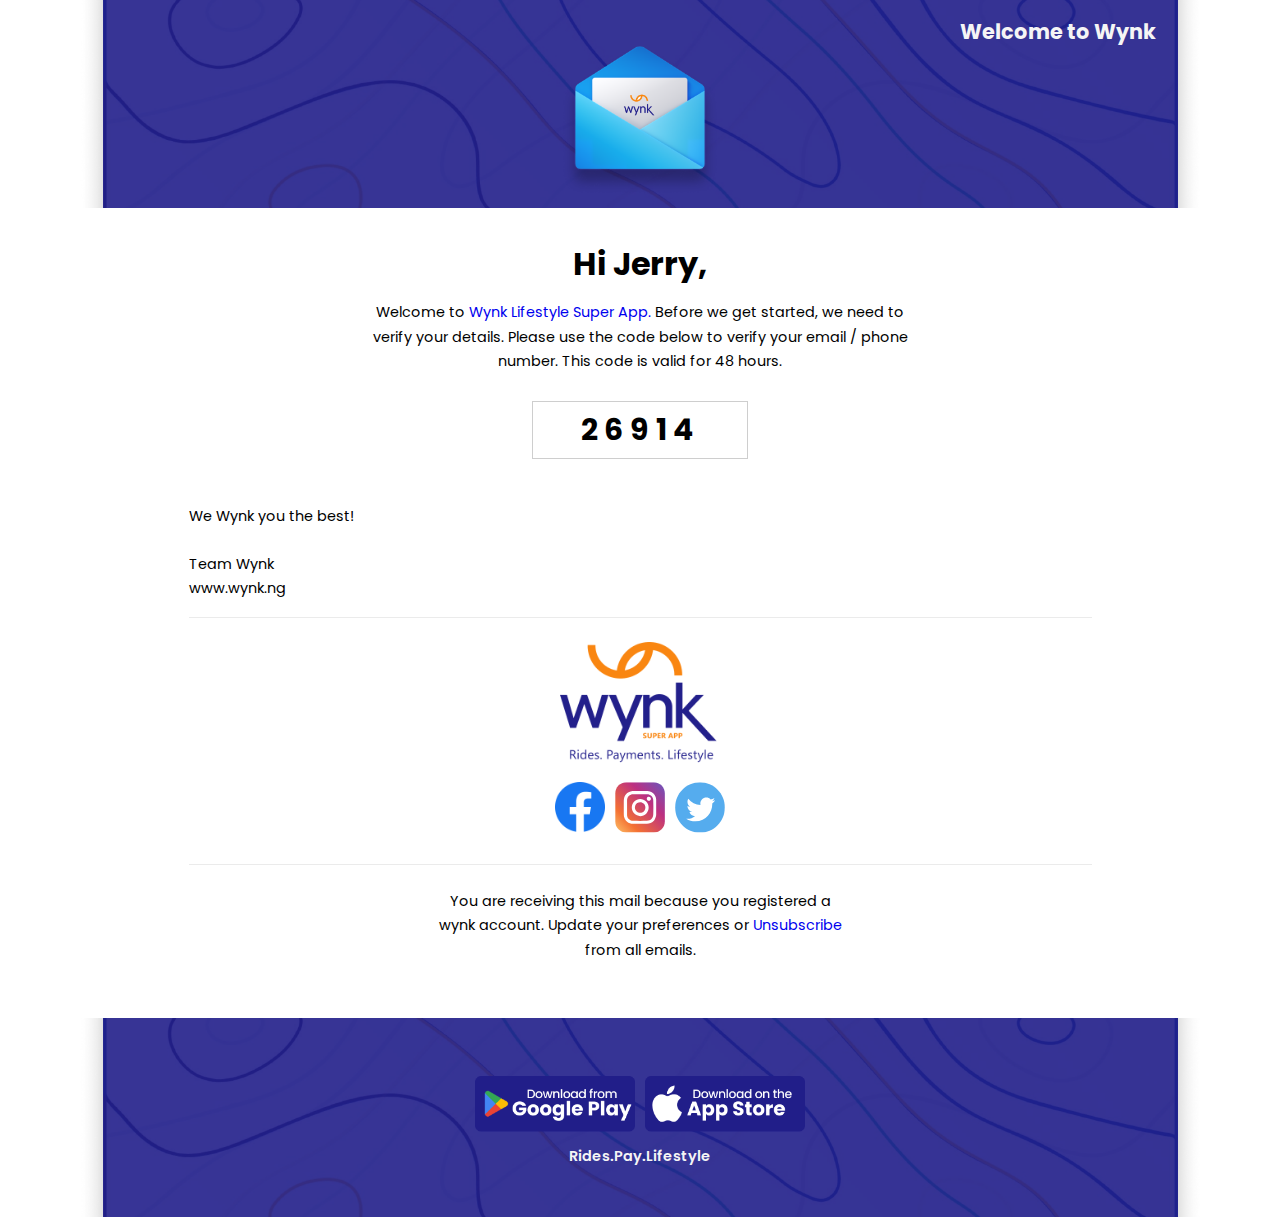
<file: index.html>
<!DOCTYPE html>
<!-- saved from url=(0014) about:internet -->
<html lang="en" style="padding: 0; margin: 0; box-sizing: border-box; font-family: 'Poppins', 'Segoe UI', Tahoma, Geneva, Verdana, sans-serif; list-style-type: none; text-decoration: none; scroll-behavior: smooth;">
<head>
    <meta charset="UTF-8">
    <!-- <meta content="width=device-width, initial-scale=1.0" name="viewport"/> -->
    <!--[if mso]><xml><o:OfficeDocumentSettings><o:PixelsPerInch>96</o:PixelsPerInch><o:AllowPNG/></o:OfficeDocumentSettings></xml><![endif]--><!--[if !mso]><!-->
    <link href="https://fonts.googleapis.com/css?family=Lato" rel="stylesheet" type="text/css"/><!--<![endif]-->
    <meta http-equiv="X-UA-Compatible" content="IE=edge">
    <meta name="viewport" content="width=device-width, initial-scale=1.0">
    <title>Wynk Email Template</title>
    <link rel="preconnect" href="https://fonts.googleapis.com">
    <link rel="preconnect" href="https://fonts.gstatic.com" crossorigin>
    <link href="https://fonts.googleapis.com/css2?family=Nunito:wght@400;500;600&family=Poppins:wght@200;300;400;500;600;700;800&family=Roboto:wght@400;500;700&display=swap" rel="stylesheet">
    <link rel="icon" href="./assets/The Wynk Logo 3.png">
</head>
<body style="padding: 0; margin: 0; box-sizing: border-box; font-family: 'Poppins', 'Segoe UI', Tahoma, Geneva, Verdana, sans-serif; list-style-type: none; text-decoration: none;">
    <div class="wrapper" style="box-sizing: border-box; font-family: 'Poppins', 'Segoe UI', Tahoma, Geneva, Verdana, sans-serif; list-style-type: none; text-decoration: none; width: 100%; max-width: 1920px;  margin: 0 auto; display: grid; place-items: center;">
        <div class="mail__container" style="padding: 0; margin: 0; box-sizing: border-box; font-family: 'Poppins', 'Segoe UI', Tahoma, Geneva, Verdana, sans-serif; list-style-type: none; text-decoration: none; height: 100vh;">
            <header style="padding: 0; margin: 0; box-sizing: border-box; font-family: 'Poppins', 'Segoe UI', Tahoma, Geneva, Verdana, sans-serif; list-style-type: none; text-decoration: none; position: relative; background: url('./assets/Blue\ background.png'); background-repeat: none; background-position: center; background-size: cover; display: flex; justify-content: center; object-fit: cover;">
                <h4 style="padding: 0; margin: 0; box-sizing: border-box; font-family: 'Poppins', 'Segoe UI', Tahoma, Geneva, Verdana, sans-serif; list-style-type: none; text-decoration: none; position: absolute; right: 3rem; padding-top: 1rem; color: whitesmoke; font-size: 1.3rem;">Welcome to Wynk</h4>
                <div class="mail__box" style="margin: 0; box-sizing: border-box; font-family: 'Poppins', 'Segoe UI', Tahoma, Geneva, Verdana, sans-serif; list-style-type: none; text-decoration: none; padding: 2rem 0 0 0;">
                    <img class="wynkmail" src="./assets/wynkmail.png" alt="mail-box" style="padding: 0; margin: 0; box-sizing: border-box; font-family: 'Poppins', 'Segoe UI', Tahoma, Geneva, Verdana, sans-serif; list-style-type: none; text-decoration: none; position: absolute; top: 50%; left: 50%; right: 50%; transform: translate(-50%, -50%); width: 35px;" width="35">
                    <img class="mail" src="./assets/opened envelope-png 1.png" alt="mail-box" style="padding: 0; margin: 0; box-sizing: border-box; font-family: 'Poppins', 'Segoe UI', Tahoma, Geneva, Verdana, sans-serif; list-style-type: none; text-decoration: none; width: 190px;" width="190">
                </div>
            </header>
            <main style="margin: 0; box-sizing: border-box; font-family: 'Poppins', 'Segoe UI', Tahoma, Geneva, Verdana, sans-serif; list-style-type: none; text-decoration: none; padding: 2rem 7rem;">
                <section class="welcome__section" style="padding: 0; margin: 0; box-sizing: border-box; font-family: 'Poppins', 'Segoe UI', Tahoma, Geneva, Verdana, sans-serif; list-style-type: none; text-decoration: none; border-bottom: 1px solid rgba(128, 128, 128, 0.158); padding-bottom: 1rem;">
                    <aside style="padding: 0; margin: 0; box-sizing: border-box; font-family: 'Poppins', 'Segoe UI', Tahoma, Geneva, Verdana, sans-serif; list-style-type: none; text-decoration: none; display: grid; place-items: center;">
                        <h3 style="padding: 0; margin: 0; box-sizing: border-box; font-family: 'Poppins', 'Segoe UI', Tahoma, Geneva, Verdana, sans-serif; list-style-type: none; text-decoration: none; font-weight: bold; font-size: 2rem; margin-bottom: .75rem;">Hi Jerry,</h3>
                        <p style="padding: 0; margin: 0; box-sizing: border-box; list-style-type: none; text-decoration: none; font-weight: 400; line-height: 170%; width: 540px; height: 96px; text-align: center; font-family: 'Poppins'; font-size: 0.9rem;">Welcome to <a href="##" target="_blank" style="padding: 0; margin: 0; box-sizing: border-box; font-family: 'Poppins', 'Segoe UI', Tahoma, Geneva, Verdana, sans-serif; list-style-type: none; text-decoration: none;">Wynk Lifestyle Super App.</a> Before we get started, we need to verify your details. Please use the code below to verify your email / phone number. This code is valid for 48 hours.</p>  
                    </aside>                  
                    <div class="uuid" style="padding: 0; box-sizing: border-box; font-family: 'Poppins', 'Segoe UI', Tahoma, Geneva, Verdana, sans-serif; list-style-type: none; text-decoration: none; display: grid; place-items: center; margin: 0.3rem 0 2.8rem 0;">
                        <span class="uuid__num" style="margin: 0; box-sizing: border-box; font-family: 'Poppins', 'Segoe UI', Tahoma, Geneva, Verdana, sans-serif; list-style-type: none; text-decoration: none; text-align: center; border: 1px solid rgba(128, 128, 128, 0.384); padding: .3rem 3rem; font-weight: bold; font-size: 30px; letter-spacing: 0.205em; text-align: center;">26914</span>
                    </div>
                    <p style="padding: 0; margin: 0; box-sizing: border-box; list-style-type: none; text-decoration: none; font-weight: 400; line-height: 170%; width: 440px; height: 96px; font-family: 'Poppins'; font-size: 0.9rem;">We Wynk you the best!</p>
                    <div class="signature" style="padding: 0; margin: 0; box-sizing: border-box; font-family: 'Poppins', 'Segoe UI', Tahoma, Geneva, Verdana, sans-serif; list-style-type: none; text-decoration: none; margin-top: -3rem;">
                        <p style="padding: 0; margin: 0; box-sizing: border-box; list-style-type: none; text-decoration: none; font-weight: 400; line-height: 170%; font-family: 'Poppins'; font-size: 0.9rem;">Team Wynk</p>
                        <p style="padding: 0; margin: 0; box-sizing: border-box; list-style-type: none; text-decoration: none; font-weight: 400; line-height: 170%; font-family: 'Poppins'; font-size: 0.9rem;"><a href="https://www.wynk.ng" target="_blank" class="wynk__weblink" rel="noopener" style="padding: 0; margin: 0; box-sizing: border-box; font-family: 'Poppins', 'Segoe UI', Tahoma, Geneva, Verdana, sans-serif; list-style-type: none; text-decoration: none; color: unset;">www.wynk.ng</a></p>
                    </div>
                </section>
                <section class="social__media" style="margin: 0; box-sizing: border-box; font-family: 'Poppins', 'Segoe UI', Tahoma, Geneva, Verdana, sans-serif; list-style-type: none; text-decoration: none; display: grid; place-items: center; border-bottom: 1px solid rgba(128, 128, 128, 0.158); padding: 1.5rem 0;">
                    <div style="padding: 0; margin: 0; box-sizing: border-box; font-family: 'Poppins', 'Segoe UI', Tahoma, Geneva, Verdana, sans-serif; list-style-type: none; text-decoration: none;">
                        <img src="./assets/The Wynk Logo 3 (1).png" style="padding: 0; margin: 0; box-sizing: border-box; font-family: 'Poppins', 'Segoe UI', Tahoma, Geneva, Verdana, sans-serif; list-style-type: none; text-decoration: none; width: 160px;" alt="Wynk Logo" width="160">
                    </div>
                    <ul style="padding: 0; margin: 0; box-sizing: border-box; font-family: 'Poppins', 'Segoe UI', Tahoma, Geneva, Verdana, sans-serif; list-style-type: none; text-decoration: none; display: flex;">
                        <li style="padding: 0; box-sizing: border-box; font-family: 'Poppins', 'Segoe UI', Tahoma, Geneva, Verdana, sans-serif; list-style-type: none; text-decoration: none; margin: 10px 5px 0 5px;">
                            <a href="https://web.facebook.com/wynknigeria/" target="_blank" rel="noopener" style="padding: 0; margin: 0; box-sizing: border-box; font-family: 'Poppins', 'Segoe UI', Tahoma, Geneva, Verdana, sans-serif; list-style-type: none; text-decoration: none;">
                                <img src="./assets/Facebook svg.png" alt="facebook logo" style="padding: 0; margin: 0; box-sizing: border-box; font-family: 'Poppins', 'Segoe UI', Tahoma, Geneva, Verdana, sans-serif; list-style-type: none; text-decoration: none; width: 50px;" width="50">
                            </a>
                        </li>
                        <li style="padding: 0; box-sizing: border-box; font-family: 'Poppins', 'Segoe UI', Tahoma, Geneva, Verdana, sans-serif; list-style-type: none; text-decoration: none; margin: 10px 5px 0 5px;">
                            <a href="https://www.instagram.com/wynk.ng/" target="_blank" rel="noopener" style="padding: 0; margin: 0; box-sizing: border-box; font-family: 'Poppins', 'Segoe UI', Tahoma, Geneva, Verdana, sans-serif; list-style-type: none; text-decoration: none;">
                                <img src="./assets/Instagram.svg" alt="facebook logo" style="padding: 0; margin: 0; box-sizing: border-box; font-family: 'Poppins', 'Segoe UI', Tahoma, Geneva, Verdana, sans-serif; list-style-type: none; text-decoration: none; width: 50px;" width="50">
                            </a>
                        </li>
                        <li style="padding: 0; box-sizing: border-box; font-family: 'Poppins', 'Segoe UI', Tahoma, Geneva, Verdana, sans-serif; list-style-type: none; text-decoration: none; margin: 10px 5px 0 5px;">
                            <a href="https://twitter.com/LimitedWynk" target="_blank" style="padding: 0; margin: 0; box-sizing: border-box; font-family: 'Poppins', 'Segoe UI', Tahoma, Geneva, Verdana, sans-serif; list-style-type: none; text-decoration: none;">
                                <img src="./assets/Twitter.svg" alt="facebook logo" style="padding: 0; margin: 0; box-sizing: border-box; font-family: 'Poppins', 'Segoe UI', Tahoma, Geneva, Verdana, sans-serif; list-style-type: none; text-decoration: none; width: 50px;" width="50">
                            </a>
                        </li>
                    </ul>
                </section>
                <section class="subscribe" style="margin: 0; box-sizing: border-box; font-family: 'Poppins', 'Segoe UI', Tahoma, Geneva, Verdana, sans-serif; list-style-type: none; text-decoration: none; display: grid; place-items: center; padding: 1.5rem 0;">
                    <div style="padding: 0; margin: 0; box-sizing: border-box; font-family: 'Poppins', 'Segoe UI', Tahoma, Geneva, Verdana, sans-serif; list-style-type: none; text-decoration: none; width: 45%; text-align: center;">
                        <p style="padding: 0; margin: 0; box-sizing: border-box; list-style-type: none; text-decoration: none; font-weight: 400; line-height: 170%; font-family: 'Poppins'; font-size: 0.9rem;">You are receiving this mail because you registered a wynk account. Update your preferences or <a href="##" target="_blank" rel="noopener" style="padding: 0; margin: 0; box-sizing: border-box; font-family: 'Poppins', 'Segoe UI', Tahoma, Geneva, Verdana, sans-serif; list-style-type: none; text-decoration: none;">Unsubscribe</a> from all emails.</p>
                    </div>
                </section>
            </main>
            <footer class="footer" style="margin: 0; box-sizing: border-box; font-family: 'Poppins', 'Segoe UI', Tahoma, Geneva, Verdana, sans-serif; list-style-type: none; text-decoration: none; display: grid; place-items: center; padding: 3rem 0; background-image: url('./assets/BlueBackground.png'); background-position: center; background-size: cover; object-fit: cover;">
                <div class="download" style="padding: 0; margin: 0; box-sizing: border-box; font-family: 'Poppins', 'Segoe UI', Tahoma, Geneva, Verdana, sans-serif; list-style-type: none; text-decoration: none;">
                    <ul style="padding: 0; margin: 0; box-sizing: border-box; font-family: 'Poppins', 'Segoe UI', Tahoma, Geneva, Verdana, sans-serif; list-style-type: none; text-decoration: none; display: flex;">
                        <li style="padding: 0; box-sizing: border-box; font-family: 'Poppins', 'Segoe UI', Tahoma, Geneva, Verdana, sans-serif; list-style-type: none; text-decoration: none; margin: 10px 5px 5px 5px;">
                            <a href="https://play.google.com/store/apps/details?id=ng.wynk.wynksupappsupapp" target="_blank" rel="noopener" style="padding: 0; margin: 0; box-sizing: border-box; font-family: 'Poppins', 'Segoe UI', Tahoma, Geneva, Verdana, sans-serif; list-style-type: none; text-decoration: none;">
                                <img src="./assets/Google play.png" alt="facebook logo" style="padding: 0; margin: 0; box-sizing: border-box; font-family: 'Poppins', 'Segoe UI', Tahoma, Geneva, Verdana, sans-serif; list-style-type: none; text-decoration: none; width: 160px;" width="160">
                            </a>
                        </li>
                        <li style="padding: 0; box-sizing: border-box; font-family: 'Poppins', 'Segoe UI', Tahoma, Geneva, Verdana, sans-serif; list-style-type: none; text-decoration: none; margin: 10px 5px 5px 5px;">
                            <a href="https://apps.apple.com/us/app/wynk-app/id1668382143" target="_blank" rel="noopener" style="padding: 0; margin: 0; box-sizing: border-box; font-family: 'Poppins', 'Segoe UI', Tahoma, Geneva, Verdana, sans-serif; list-style-type: none; text-decoration: none;">
                                <img src="./assets/Apple store.png" alt="facebook logo" style="padding: 0; margin: 0; box-sizing: border-box; font-family: 'Poppins', 'Segoe UI', Tahoma, Geneva, Verdana, sans-serif; list-style-type: none; text-decoration: none; width: 160px;" width="160">
                            </a>
                        </li>
                    </ul>
                </div>
                <p style="padding: 0; margin: 0; box-sizing: border-box; list-style-type: none; text-decoration: none; line-height: 170%; color: whitesmoke; font-weight: 600; font-family: 'Poppins'; font-size: 0.9rem;">Rides.Pay.Lifestyle</p>
            </footer>
        </div>
    </div>   
</body>
</html>
</file>
